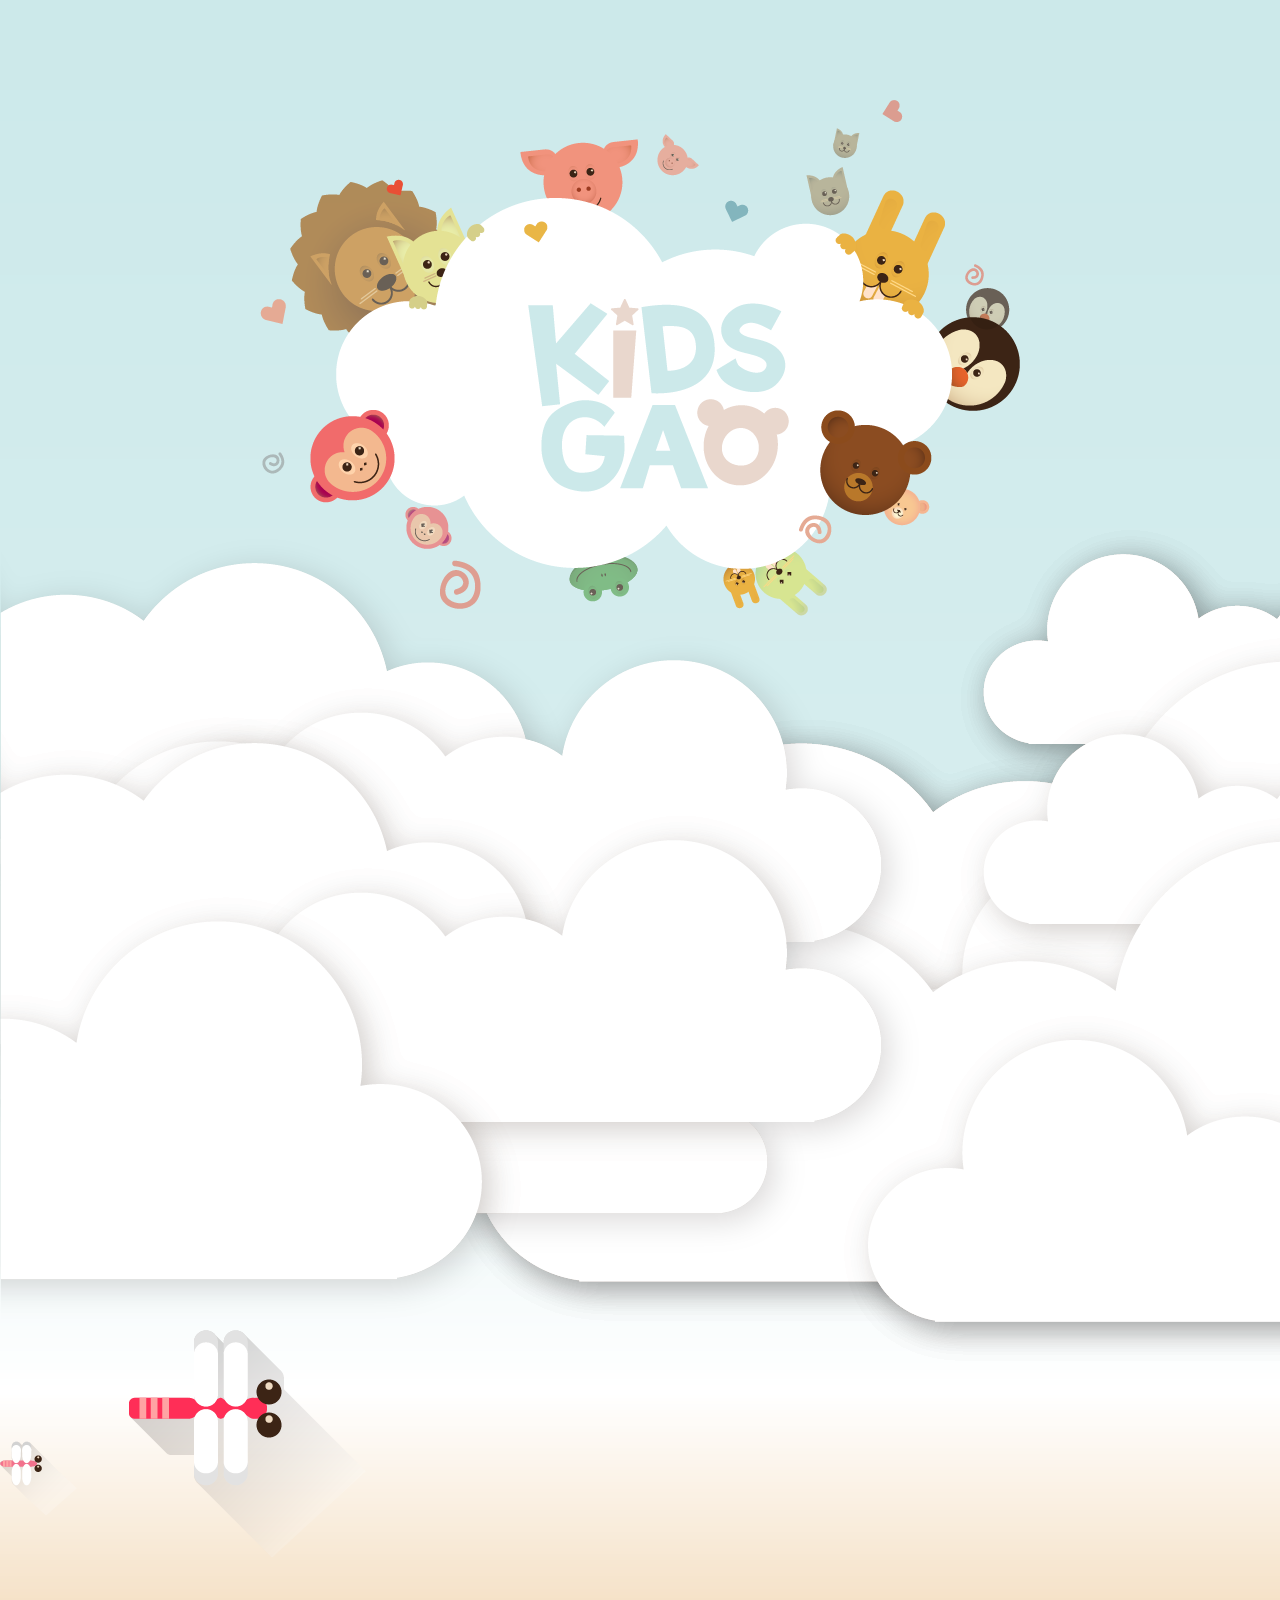
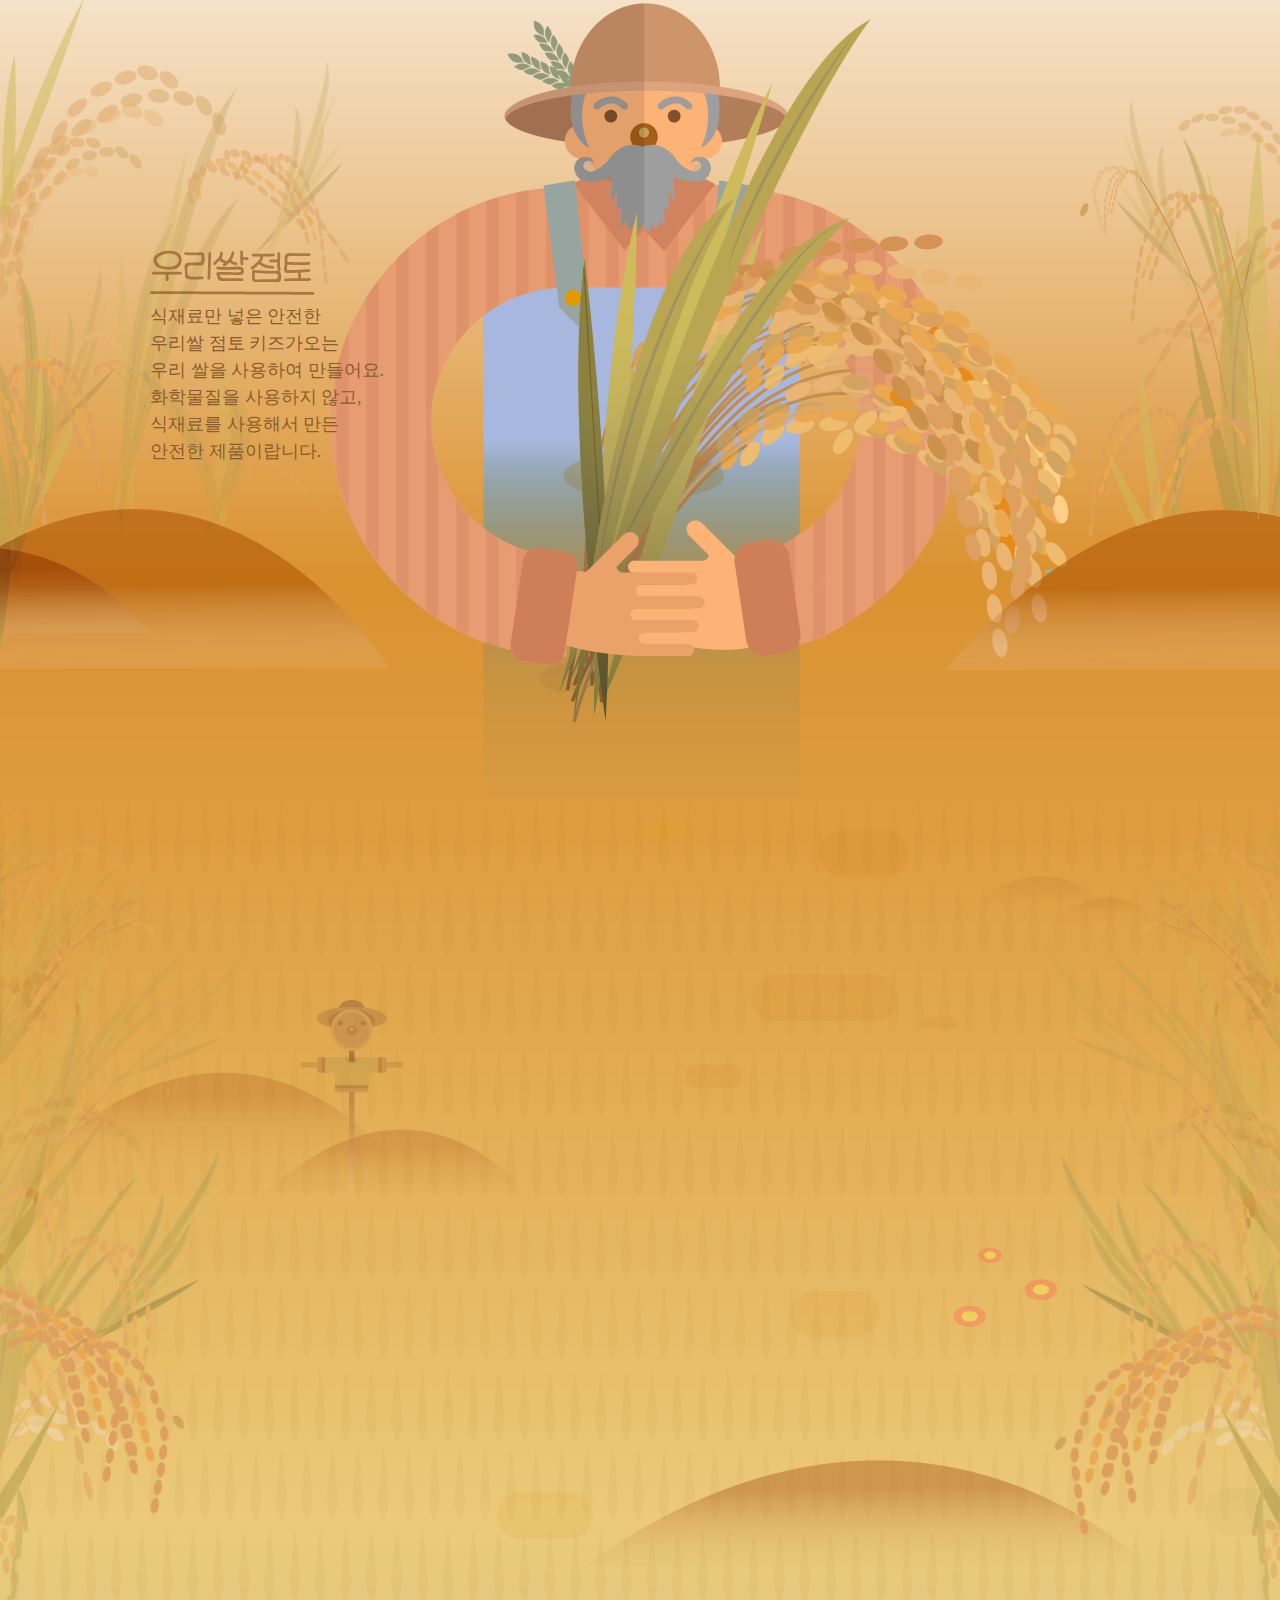
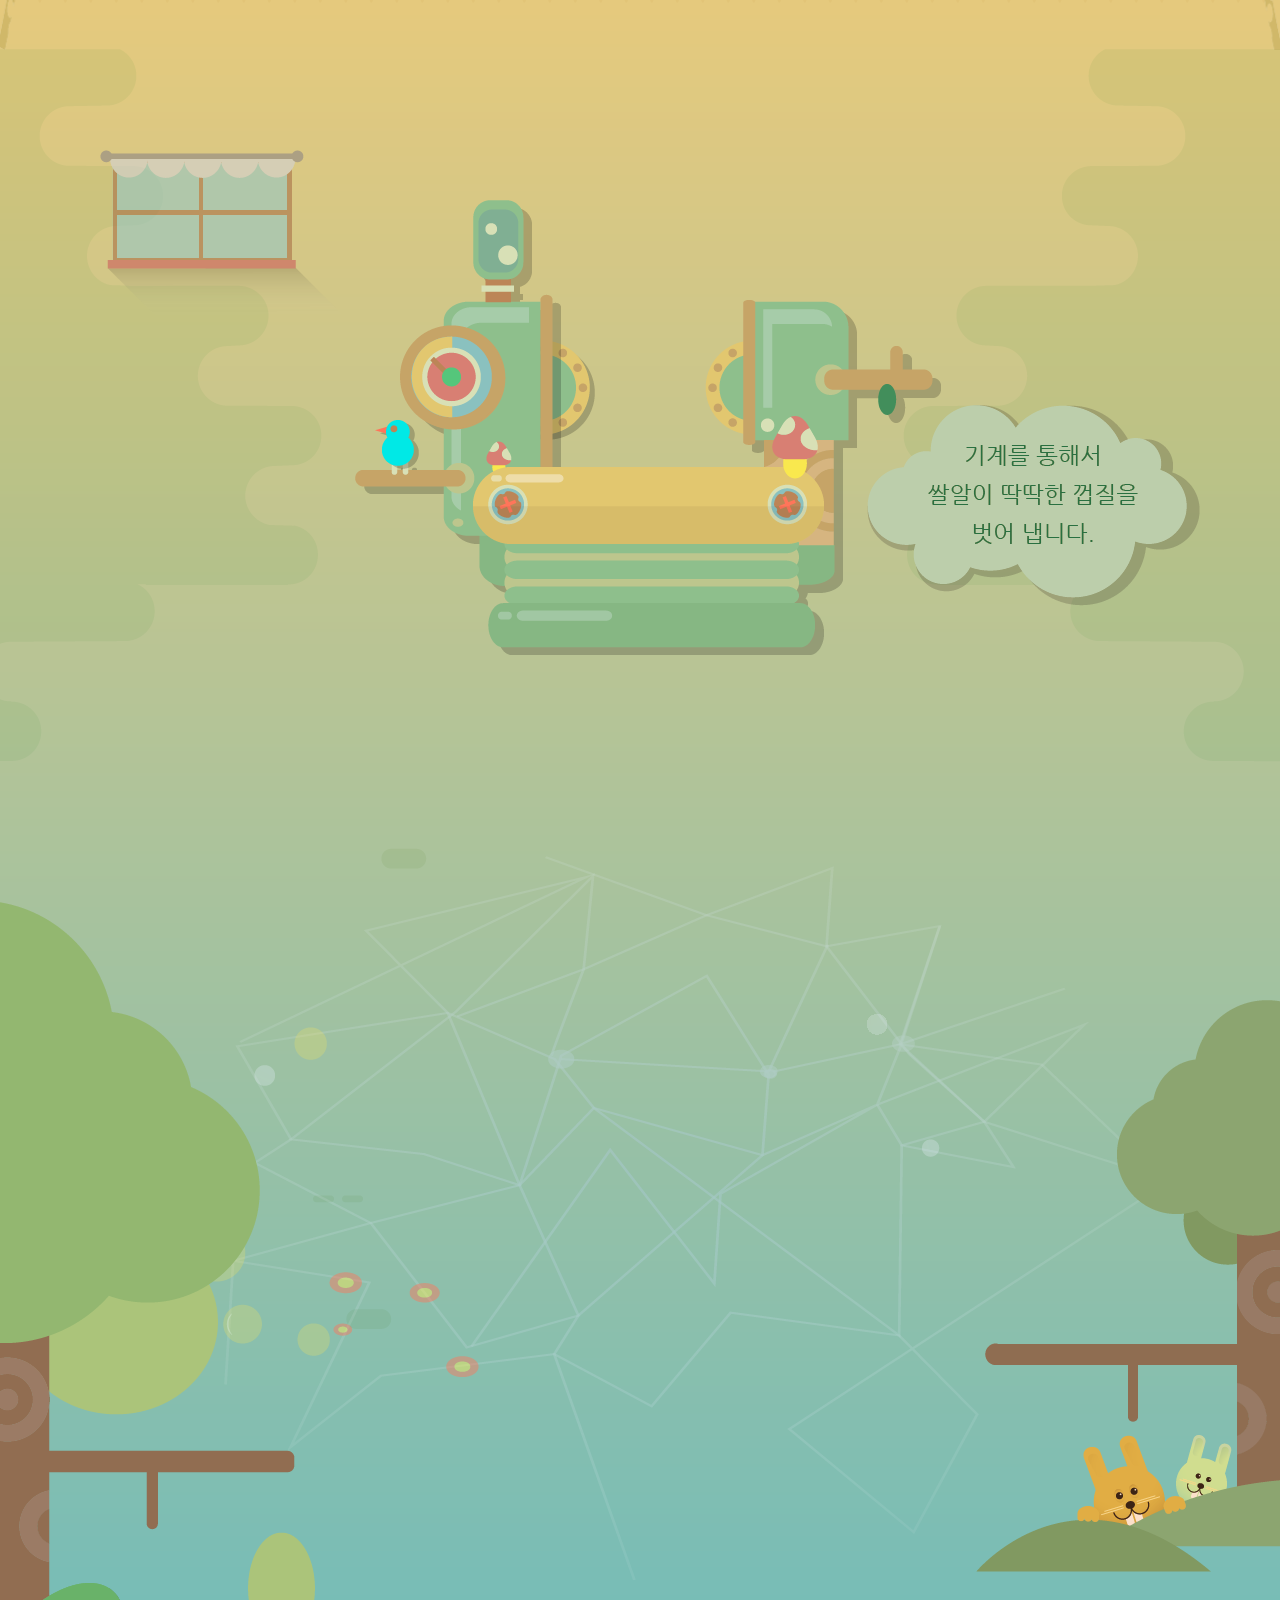
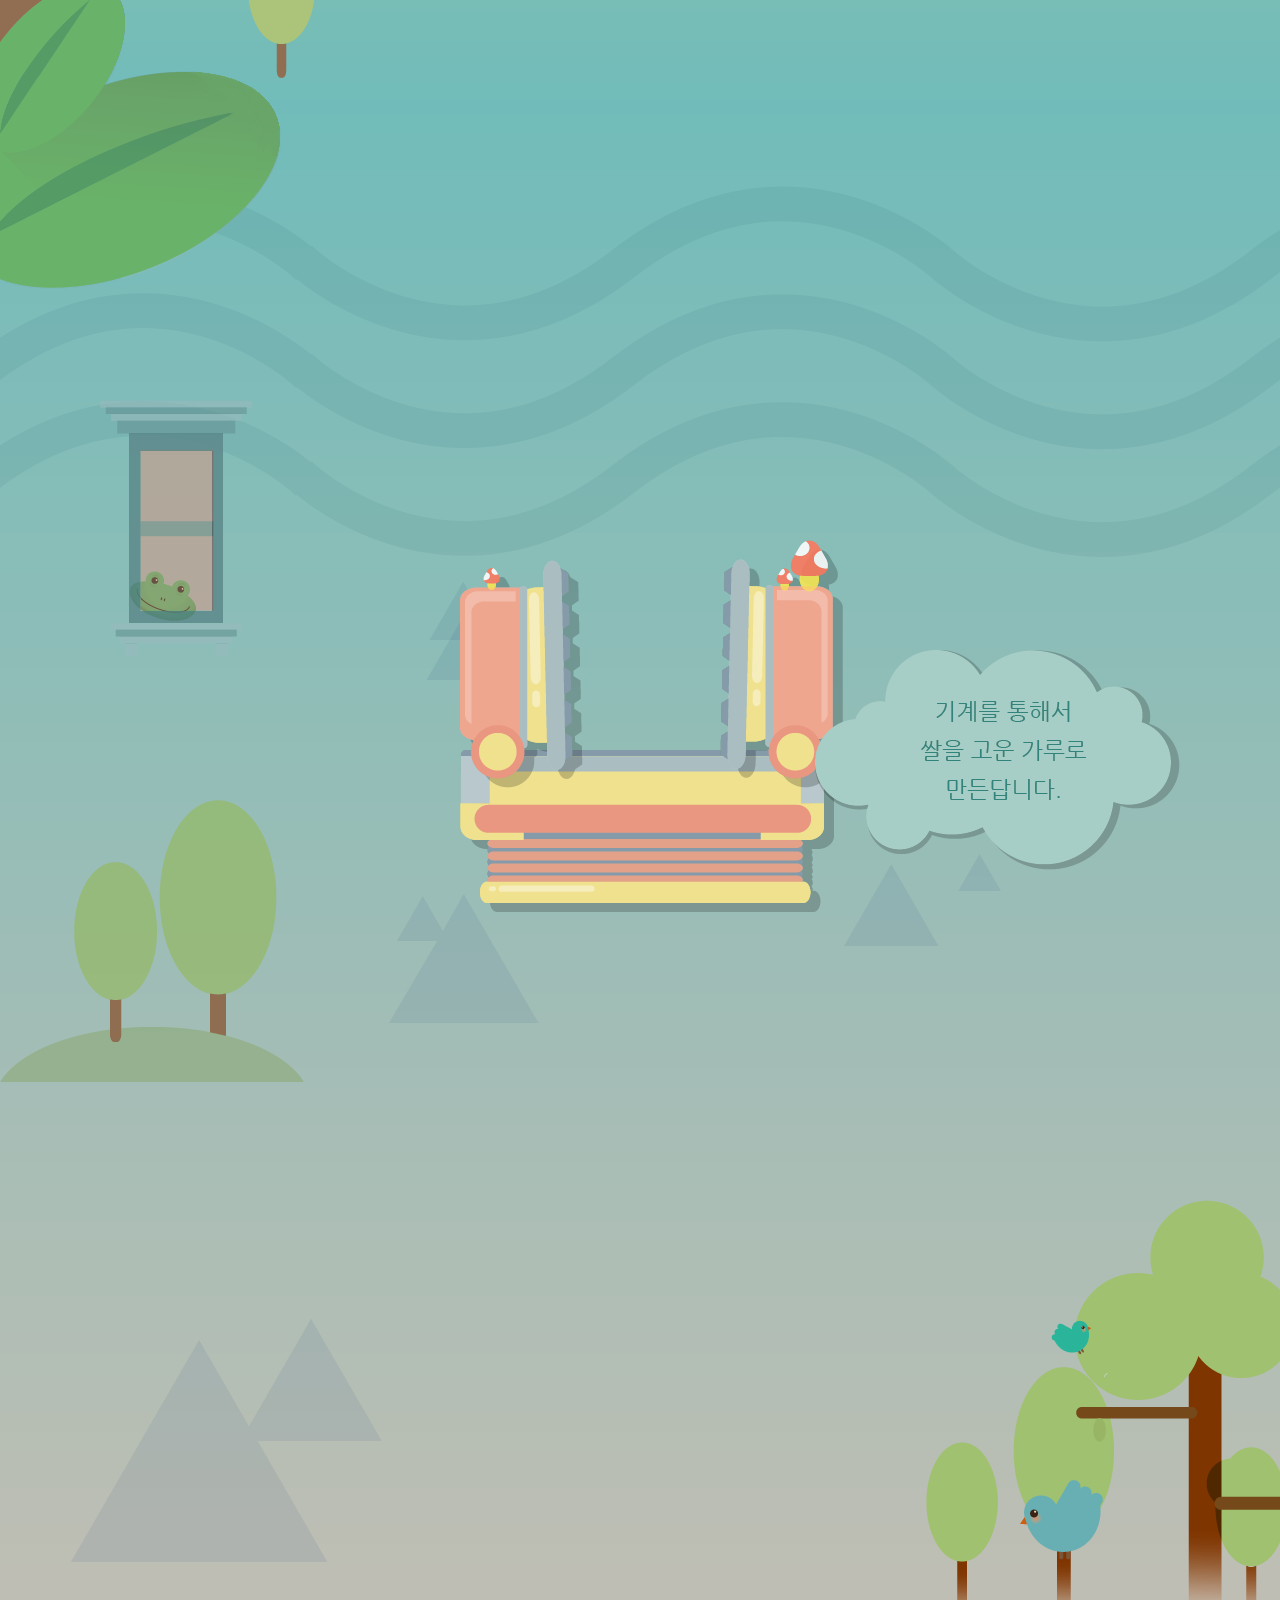
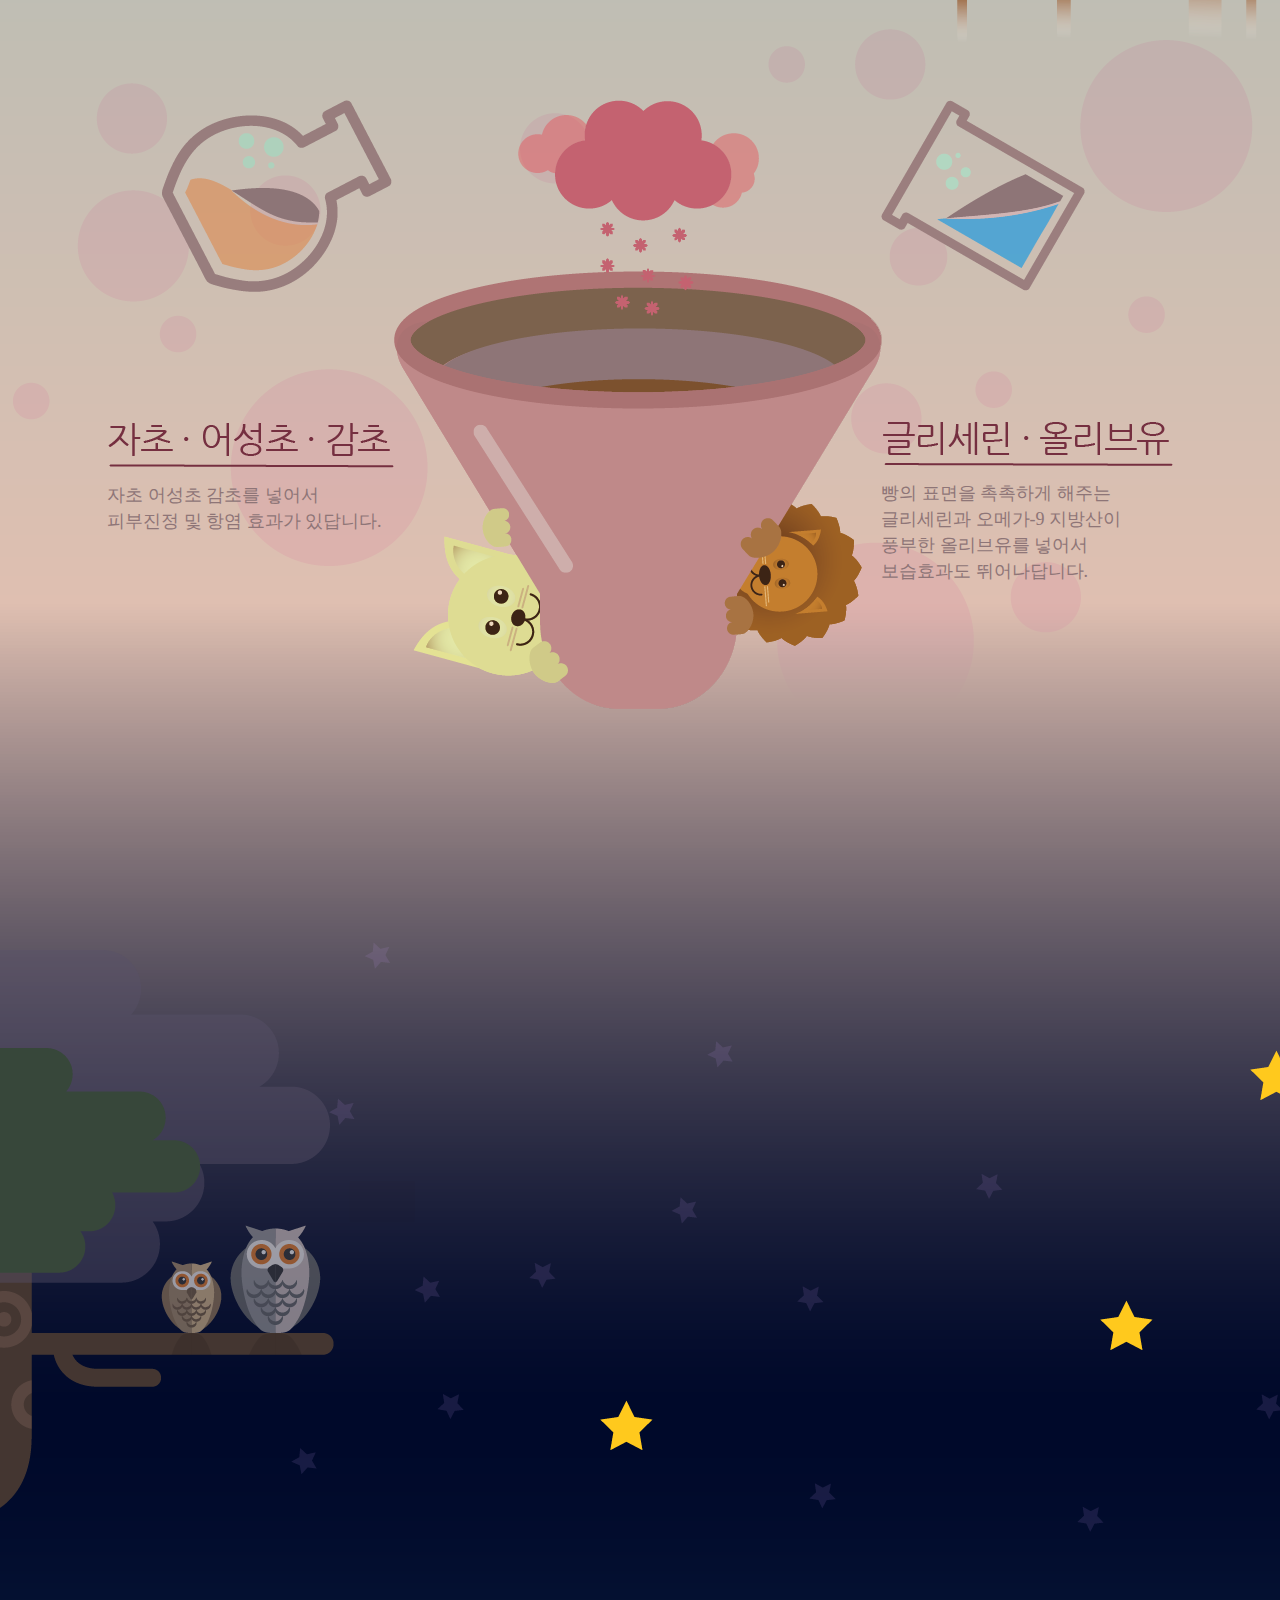
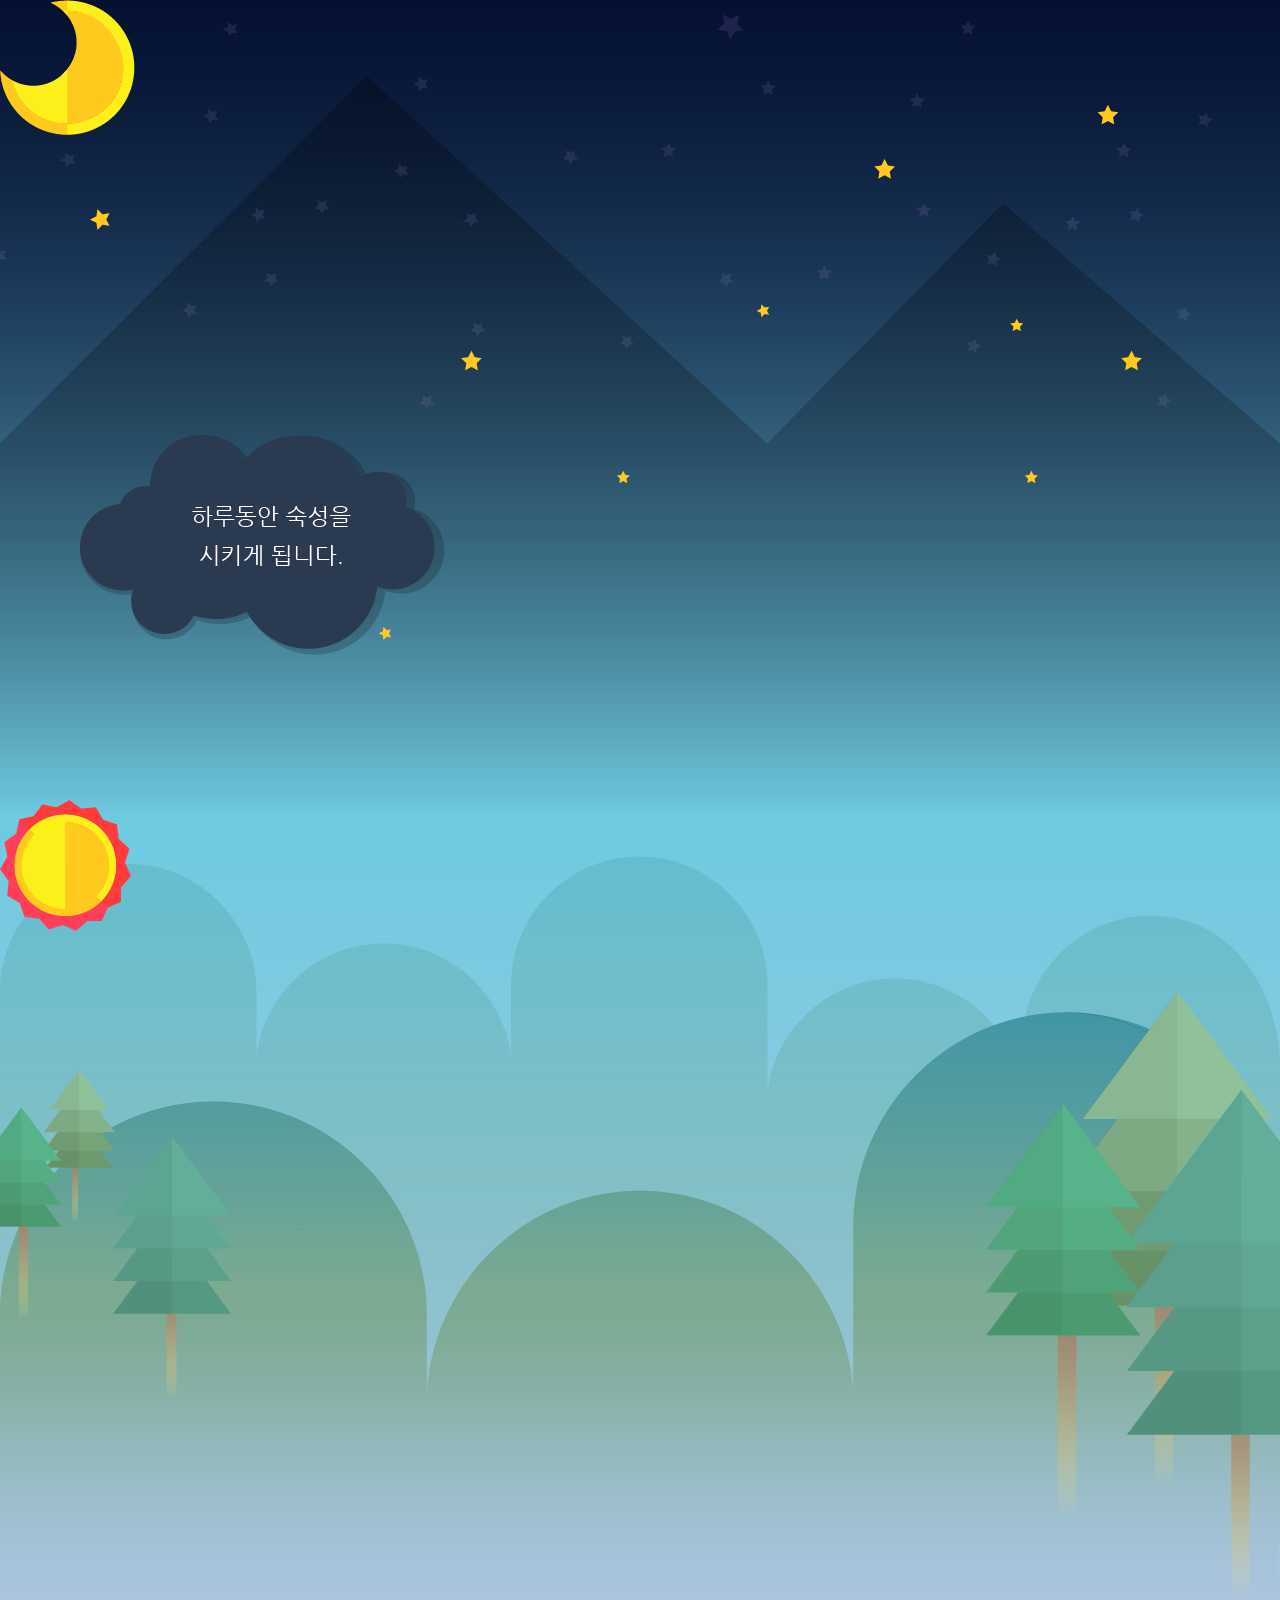
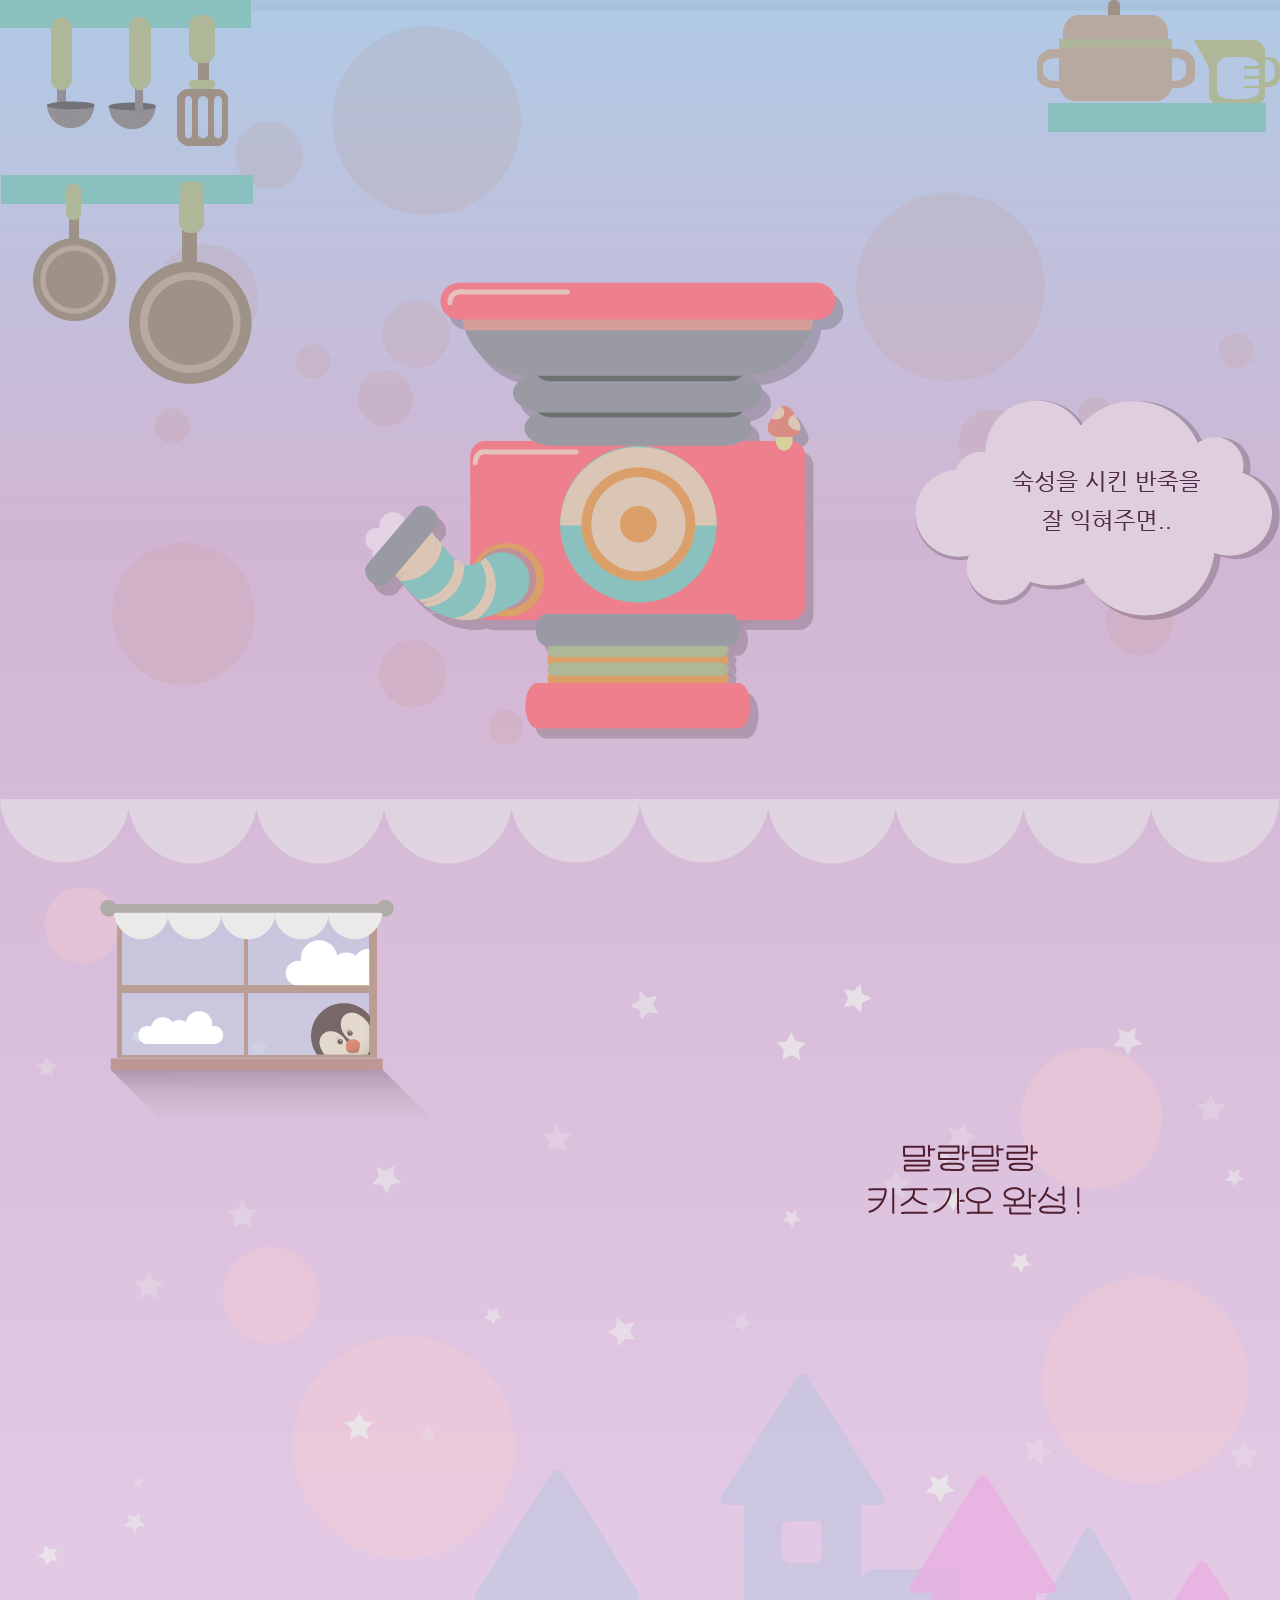
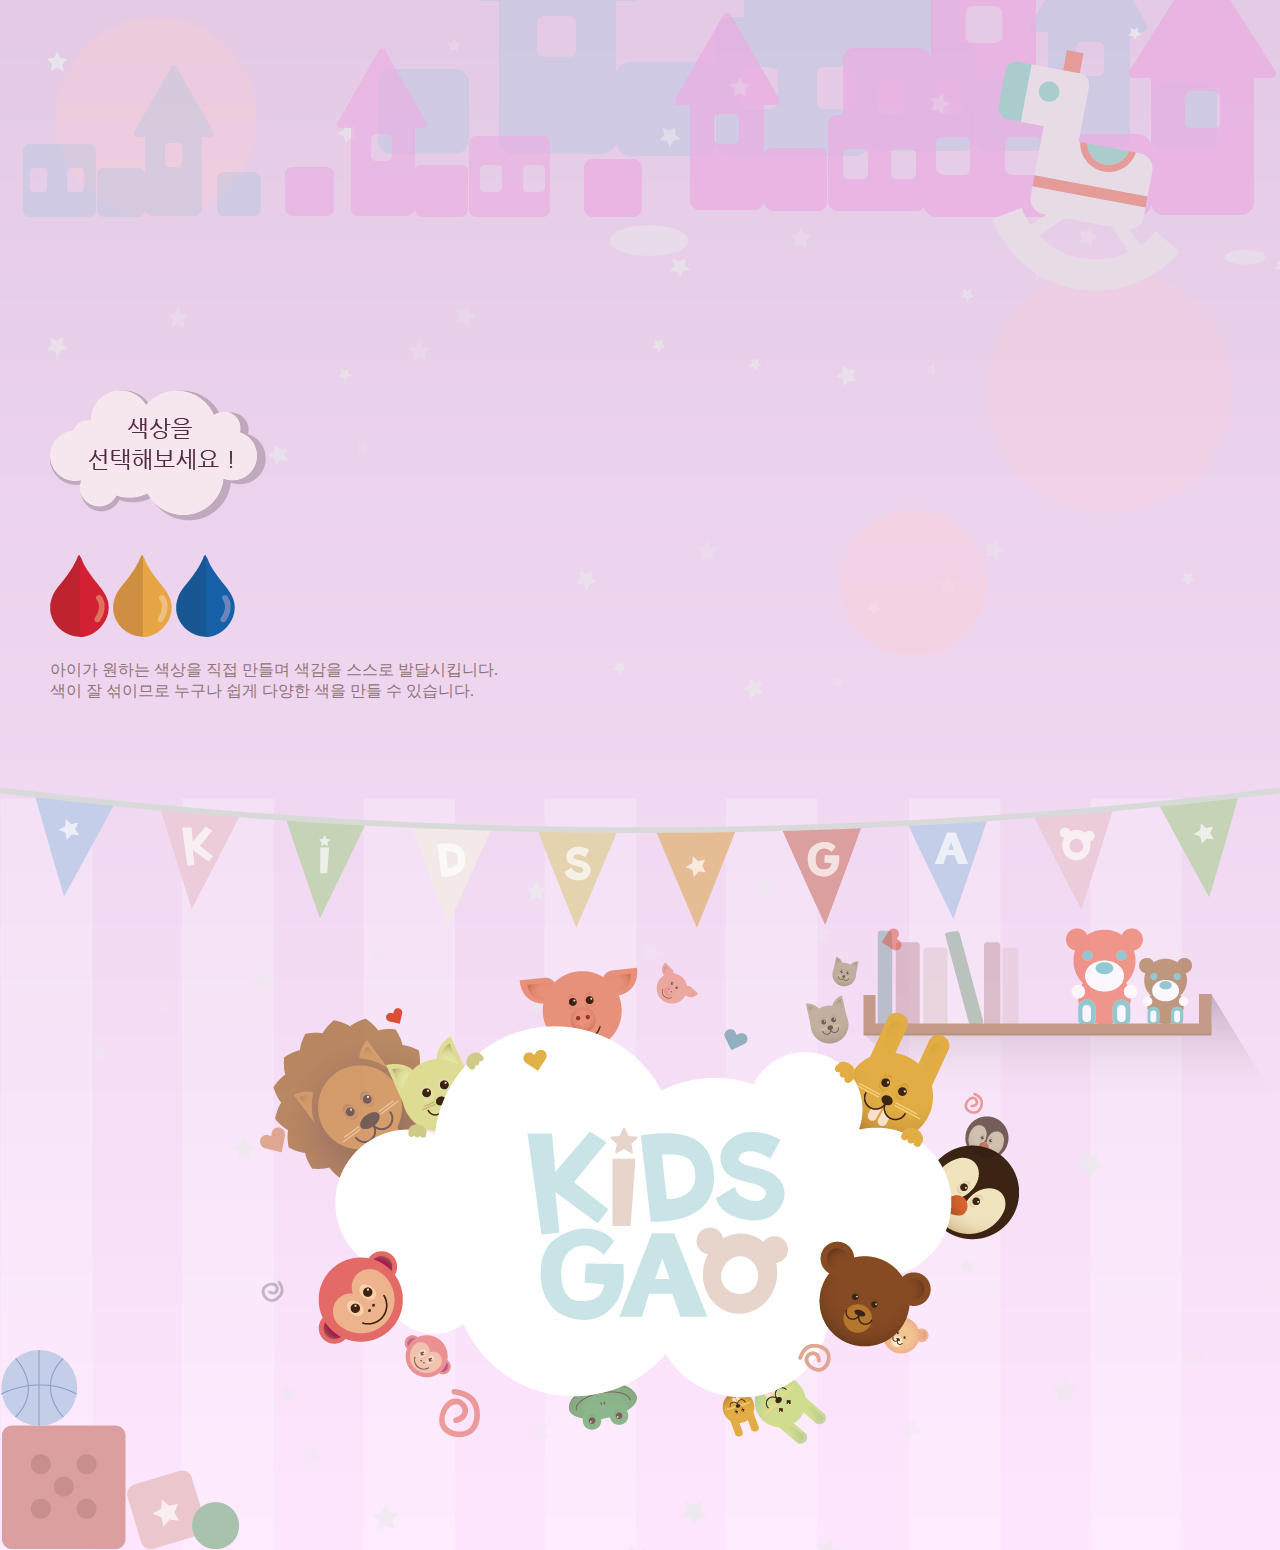
<file: KIDSGAO/index.html>
<!DOCTYPE html>
<html lang="en">
<head>
    <meta charset="UTF-8">
    <meta http-equiv="X-UA-Compatible" content="IE=edge">
    <meta name="viewport" content="width=device-width, initial-scale=1.0">
    <meta name="description" content="우리쌀 점토로 만든 키즈가오 웹 사이트 소개">
    <meta name="keywords" content="키즈가오, 점토, 장난감">
    <meta name="author" content="권예진">
    <title>키즈가오</title>
    <link rel="stylesheet" href="style.css">
    <link rel="stylesheet" href="animation.css">
</head>
<body>
    <header id="intro">
        <div id="introWrap">    <!--로고와 동물 이미지를 introWrap 서랍으로 묶지 않으면, 로고를 아래로 내려달라는 등의 수정 사항을 할 때 요소들의 위치를 하나하나 조정해야 하는 번거러움이 있음-->
            <div id="logo"></div>
            <div id="lion"></div>
            <div id="rabbit"></div>
            <div id="bear"></div>
            <div id="monkey"></div>
        </div>
        <div id="cloudWrap">
            <div id="cloud1"></div>
            <div id="cloud2"></div>
            <div id="dragonfly"></div>
        </div>
    </header>

    <div id="farm">
        <div id="farm1">
            <div id="leftrice1"></div>
            <div id="farmer"></div>
            <div id="rightrice1"></div>
            <div id="farmspeechWrap">
                <!--
                    이미지는 정보성 이미지와 장식용 이미지로 구분됨
                    웹 접근성을 고려하여 정보성 이미지를 시각장애인에게 전달하려면 img 태그를 사용해야 함
                    (장식용 이미지는 보통 웹 사이트를 꾸미기 위해 사용하므로 background-image 속성 사용)
                    '우리쌀 점토' 이미지는 정보성 이미지이므로 img 태그 사용
                -->
                <img src="./img/farm/farm1/farmspeech.png" alt="우리쌀 점토">
                <p>
                    식재료만 넣은 안전한 <br>
                    우리쌀 점토 키즈가오는 <br>
                    우리 쌀을 사용하여 만들어요. <br>
                    화학물질을 사용하지 않고, <br>
                    식재료를 사용해서 만든 <br>
                    안전한 제품이랍니다.
                </p>
            </div>
        </div>
        <div id="farm2">
            <div id="leftrice2"></div>
            <div id="scarecrow"></div>
            <div id="rightrice2"></div>
        </div>
        <div id="farm3">
            <div id="window"></div>
            <div id="machineWrap">
                <div id="machine1"></div>
                <div id="sawshadow"></div>
                <div id="saw1"></div>
                <div id="saw2"></div>
                <div id="machinebird"></div>
                <div id="second"></div>
            </div>
            <img src="./img/farm/farm3/farm3bubble.png" alt="기계를 통해서 쌀알이 딱딱한 껍질을 벗어 냅니다.">
        </div>
    </div>

    <div id="forest">
        <div id="forest1">
            <div id="lefttree"></div>
            <div id="treeWrap">
                <div id="righttree"></div>
                <div id="rabbit1"></div>
                <div id="rabbit2"></div>
            </div>
        </div>
        <div id="forest2">
            <div id="frog"></div>
            <div id="machineWrap2">
                <div id="machinebottom"></div>
                <div id="machineleft"></div>
                <div id="machineright"></div>
            </div>
            <img src="./img/forest/forest2/forestbubble.png" alt="기계를 통해서 쌀을 고운 가루로 만든답니다.">
            <div id="forest2tree"></div>
        </div>
        <div id="forest3">
            <div id="forest3Wrap">
                <div id="forest3tree"></div>
                <div id="smallbird"></div>
                <div id="bigbird"></div>
            </div>
        </div>
    </div>

    <div id="science">
        <div id="scienceWrap">
            <div id="leftWrap">
                <div id="gly"></div>
                <img src="./img/science/leftTitle.png" alt="자초, 어성초, 감초">
                <p>
                    자초 어성초 감초를 넣어서 <br>
                    피부진정 및 항염 효과가 있답니다.
                </p>
            </div>
            <div id="centerWrap">
                <div id="grape"></div>
                <div id="hopperback"></div>
                <div id="hopperfront"></div>
            </div>
            <div id="rightWrap">
                <div id="water"></div>
                <img src="./img/science/rightTitle.png" alt="글리세린, 올리브유">
                <p>
                    빵의 표면을 촉촉하게 해주는 <br>
                    글리세린과 오메가-9 지방산이 <br>
                    풍부한 올리브유를 넣어서 <br>
                    보습효과도 뛰어나답니다.
                </p>
            </div>
        </div>
    </div>

    <div id="oneday">
        <div id="night1">
            <div id="owl"></div>
            <div id="starWrap">
                <div id="star1"></div>
                <div id="star2"></div>
                <div id="star3"></div>
            </div>
        </div>
        <div id="night2">
            <div id="moon"></div>
            <img src="./img/oneday/night2/night2bubble.png" alt="하루동안 숙성을 시키게 됩니다">
            <div id="moontree"></div>
        </div>
        <div id="morning">
            <div id="sun"></div>
            <div id="leftpine"></div>
            <div id="rightpine"></div>
        </div>
    </div>

    <div id="kitchen">
        <div id="pan"></div>
        <div id="pot"></div>
        <div id="steamWrap">
            <div id="steam"></div>
            <div id="bubble"></div>
        </div>
        <img src="./img/kitchen/kitchenbubble.png" alt="숙성을 시킨 반죽을 잘 익혀주면..">
    </div>

    <div id="color">
        <div id="color1">
            <div id="penguin"></div>
            <img src="./img/color/color1/color1bubble.png" alt="말랑말랑 키즈가오 완성!">
        </div>
        <div id="color2">
            <div id="horse"></div>
            <div id="colorWrap">
                <img src="./img/color/color2/color2bubble.png" alt="색상을 선택해보세요!">
                <div id="btnWrap">
                    <button id="red"></button>
                    <button id="yellow"></button>
                    <button id="blue"></button>
                </div>
                <p>
                    아이가 원하는 색상을 직접 만들며 색감을 스스로 발달시킵니다. <br>
                    색이 잘 섞이므로 누구나 쉽게 다양한 색을 만들 수 있습니다.
                </p>
            </div>
        </div>
        <div id="color3">
            <div id="flag"></div>
            <div id="book"></div>
            <div id="backlogo"></div>
            <div id="dice"></div>
        </div>
    </div>
</body>
</html>
</file>
<file: KIDSGAO/style.css>
/********************
*** Default ***
*******************/

/* <html>, <body>, <hn>, <p> 태그는 margin과 padding 속성이 기본값으로 적용된 상태이므로 속성값을 0으로 초기화하는 작업을 해야 함 */
/* <html>, <body>, <hn>, <p> 태그 안에 있는 margin과 padding 속성을 초기화 */
html, body, h1, h2, h3, h4, h5, h6, p {
    margin: 0;
    padding: 0;
}

/* 콘텐츠를 브라우저 창 밖에 배치하면 브라우저에 가로 스크롤이 생기기 때문에,
    브라우저 영역을 벗어난 콘텐츠를 감추고 가로 스크롤도 나타나지 않게 하려면 <body> 태그에 overflow-x: hidden;을 꼭 입력해야 함. */
/* 브라우저 x축을 벗어나는 모든 요소를 감추기 위해 overflow-x: hidden을 적용 */
body {
    overflow-x:hidden; /* 브라우저 창의 너비를 벗어나는 모든 콘텐츠 감춤 */
}

/* <button> 태그의 CSS 기본 속성값은 검은색 테두리와 회색 배경이므로,
     테두리를 제거하는 border: none;과 배경색을 투명하게 하는 background-color: transparent;을 적용 */
/* <button> 태그의 CSS 속성을 초기화 */
button {
    border: none;
    background-color: transparent;
}

/********************
*** Intro ***
*******************/
#intro{
    width:100%;
    height:1600px;  /* intro_bg.png의 높이가 1600px임 */
    background-image:url(./img/intro/intro_bg.png);
}

#intro #introWrap{
    /* 1. x축 중앙 정렬 작업을 할 때 사용되는 left 속성을 사용하기 위해
       2. 로고와 동물 이미지를 안전하게 배치하기 위해 (로고와 동물 이미지에 absolute 속성을 사용하려면 부모에 relative 속성값을 입력하는 것이 좋음)
       position:relative 속성 사용 */
    position:relative;  /*introWrap 서랍장을 2차원과 3차원 특징으로 변경 */

    /* logo.png의 width와 height 사용 */
    width:760px;
    height:516px;

    /* x축 중앙 정렬 */
    left:50%;   /*introWrap 서랍장 왼쪽면이 50% 지점으로 이동 */
    margin-left:-380px; /* introWrap 서랍장의 width:760px의 절반 값인 380px을 음수로 적용 (왼쪽으로 380px 이동) */
    
    /* introWrap 서랍장을 아래로 내림 */
    top:100px;  /* 마진 병합이 일어나지 않도록 하되, 다른 콘텐츠의 위치에도 영향을 끼치지 않으면서, introWrap 서랍장만 아래로 옮길 수 있음 */
                /* top 속성은 3차원 특징을 가진 position의 속성값인 relative, absolute, fixed에서만 사용 가능 */
        /* margin-top 속성을 사용하면 마진 병합 현상이 발생하여, intro의 배경이 아닌, 흰색 배경이 보이게 됨 */
        /* padding-top 속성을 사용하면 introWrap 서랍장이 아래로 내려오긴 하지만, intro 공간의 높이가 1600px + 100px = 1700px로 바뀜 */
}

/* 로고와 동물 이미지는 absolute 속성값을 사용하여 z-index 속성 적용 예정 */
/* absolute 속성을 안전하게 사용하려면 부모에 relative 속성값을 입력하는 것이 좋음 */
#intro #introWrap #logo{
    position:absolute;
    width:760px;
    height:516px;
    background-image:url(./img/intro/logo.png);
    z-index:100;
}
#intro #introWrap #lion{
    position:absolute;
    width:161px;
    height:161px;
    background-image:url(./img/intro/lion.png);
    margin:80px 0px 0px 30px;
}
#intro #introWrap #rabbit{
    position:absolute;
    width:105px;
    height:129px;
    background-image:url(./img/intro/rabbit.png);
    margin:90px 0px 0px 580px;
}
#intro #introWrap #bear{
    position:absolute;
    width:112px;
    height:105px;
    background-image:url(./img/intro/bear.png);
    margin:310px 0px 0px 560px;
    z-index:200;
}
#intro #introWrap #monkey{
    position:absolute;
    width:85px;
    height:93px;
    background-image:url(./img/intro/monkey.png);
    margin:310px 0px 0px 50px;
    z-index:200;
}

#intro #cloudWap{
    position:relative;
    width:100%;
    height:1050px;
}
#intro #cloudWrap #cloud1{  /* 왼쪽 끝 정렬 방법 : absolute, left:0 */
    position:absolute;
    width:934px;
    height:816px;
    background-image:url(./img/intro/cloud1.png);
    left:0;
    z-index:2;
}
#intro #cloudWrap #cloud2{  /* 오른쪽 끝 정렬 방법 : absolute, right:0 */
    position:absolute;
    width:843px;
    height:858px;
    background-image:url(./img/intro/cloud2.png);
    right:0;
    z-index:1;
}
#intro #cloudWrap #dragonfly{
    position:absolute;
    width:366px;
    height:228px;
    background-image:url(./img/intro/dragonfly.png);
    top:1330px;
}

/********************
*** Farm ***
*******************/
#farm #farm1{
    position:relative;
    width:100%;
    height:800px;
    background-image:url(./img/farm/farm1/farm1_bg.png);
}
#farm #farm1 #leftrice1{
    position:absolute;
    width:390px;
    height:670px;
    background-image:url(./img/farm/farm1/leftrice.png);
    left:0;
}
#farm #farm1 #farmer{
    position:absolute;
    width:747px;
    height:1078px;
    background-image:url(./img/farm/farm1/farmer.png);
    left:50%;
    margin-left:-310px;
}
#farm #farm1 #rightrice1{
    position:absolute;
    width:335px;
    height:570px;
    background-image:url(./img/farm/farm1/rightrice.png);
    right:0;
    margin-top:100px;
}
#farm #farm1 #farmspeechWrap{
    position:relative;
    top:250px;
    left:150px;
    color:#895C2F;
    font-size:18px;
    line-height:27px;
}

#farm #farm2{
    position:relative;
    width:100%;
    height:850px;
    background-image:url(./img/farm/farm2/farm2_bg.png);
}
#farm #farm2 #leftrice2{
    position:absolute;
    width:250px;
    height:850px;
    background-image:url(./img/farm/farm2/leftrice2.png);
    left:0;
}
#farm #farm2 #scarecrow{
    position:absolute;
    width:103px;
    height:206px;
    background-image:url(./img/farm/farm2/scarecrow.png);
    margin:200px 0px 0px 300px;
}
#farm #farm2 #rightrice2{
    position:absolute;
    width:236px;
    height:850px;
    background-image:url(./img/farm/farm2/rightrice2.png);
    right:0px;
}

#farm #farm3{
    position:relative;
    width:100%;
    height:850px;
    background-image:url(./img/farm/farm3/farm3_bg.png);
}
#farm #farm3 #window{
    position:absolute;
    width:247px;
    height:169px;
    background-image:url(./img/farm/farm3/window.png);
    margin:100px 0px 0px 100px;
}
#farm #farm3 #machineWrap{
    position:relative;
    width:600px;
    height:455px;
    top:150px;
    left:50%;
    margin-left:-285px;
}
#farm #farm3 #machineWrap #machine1{
    position:absolute;
    width:586px;
    height:455px;
    background-image:url(./img/farm/farm3/machine1.png);
    z-index:900;
}
#farm #farm3 #machineWrap #sawshadow{
    position:absolute;
    width:95px;
    height:95px;
    background-image:url(./img/farm/farm3/sawshadow.png);
    margin:145px 0px 0px 145px;
}
#farm #farm3 #machineWrap #saw1, #saw2{
    position:absolute;
    width:95px;
    height:95px;
    background-image:url(./img/farm/farm3/saw.png);
}
#farm #farm3 #machineWrap #saw1{
    margin:140px 0px 0px 140px;
}
#farm #farm3 #machineWrap #saw2{
    margin:140px 0px 0px 350px;
}
#farm #farm3 #machineWrap #second{
    position:absolute;
    width:103px;
    height:104px;
    background-image:url(./img/farm/farm3/second.png);
    margin:125px 0px 0px 45px;
    z-index:999;
}
#farm #farm3 #machineWrap #machinebird{
    position:absolute;
    width:44px;
    height:49px;
    background-image:url(./img/farm/farm3/machinebird.png);
    margin:220px 0px 0px 20px;
    z-index:999;
}
#farm #farm3 img{
    position:relative;
    float:right;
    top:-100px;
    margin-right:80px;
    z-index:1000;
}

/********************
*** Forest ***
*******************/
#forest #forest1{
    position:relative;
    width:100%;
    height:1050px;
    background-image:url(./img/forest/forest1/forest1_bg.png);
}
#forest #forest1 #lefttree{
    position:absolute;
    width:332px;
    height:990px;
    background-image:url(./img/forest/forest1/lefttree.png);
    left:0;
}
#forest #forest1 #treeWrap{
    position:relative;
    width:304px;
    height:572px;
    top:100px;
    float:right;
}
#forest #forest1 #treeWrap #righttree{
    position:absolute;
    width:304px;
    height:572px;
    background-image:url(./img/forest/forest1/righttree.png);
    z-index:100;
}
#forest #forest1 #treeWrap #rabbit1{
    position:absolute;
    width:82px;
    height:103px;
    background-image:url(./img/forest/forest1/rabbit1.png);
    margin:435px 0px 0px 107px;
    z-index:50;
}
#forest #forest1 #treeWrap #rabbit2{
    position:absolute;
    width:56px;
    height:75px;
    background-image:url(./img/forest/forest1/rabbit2.png);
    margin:435px 0px 0px 200px;
    z-index:25;
}

#forest #forest2{
    position:relative;
    width:100%;
    height:750px;
    background-image:url(./img/forest/forest2/forest2_bg.png);
}
#forest #forest2 #frog{
    position:absolute;
    width:153px;
    height:257px;
    background-image:url(./img/forest/forest2/frog.png);
    margin:50px 0px 0px 100px;
}
#forest #forest2 #machineWrap2{
    position:relative;
    width:400px;
    height:400px;
    top:180px;
    left:50%;
    margin-left:-180px;
}
#forest #forest2 #machineWrap2 #machinebottom{
    position:absolute;
    width:374px;
    height:162px;
    background-image:url(./img/forest/forest2/machinebottom.png);
    margin-top:220px;
    z-index:200;
}
#forest #forest2 #machineWrap2 #machineleft{
    position:absolute;
    width:123px;
    height:228px;
    background-image:url(./img/forest/forest2/machineleft.png);
    margin-top:30px;
    z-index:300;
}
#forest #forest2 #machineWrap2 #machineright{
    position:absolute;
    width:123px;
    height:248px;
    background-image:url(./img/forest/forest2/machineright.png);
    margin:10px 0px 0px 260px;
    z-index:300;
}
#forest #forest2 img{
    position:relative;
    top:-100px;
    float:right;
    margin-right:100px;
    z-index:1000;
}
#forest #forest2 #forest2tree{
    position:relative;
    width:304px;
    height:282px;
    background-image:url(./img/forest/forest2/forest2tree.png);
    top:50px;
    float:left;
}

#forest #forest3{
    position:relative;
    width:100%;
    height:600px;
    background-image:url(./img/forest/forest3/forest3_bg.png);
}
#forest #forest3 #forest3Wrap{
    position:relative;
    width:354px;
    height:471px;
    top:100px;
    float:right;
}
#forest #forest3 #forest3Wrap #forest3tree{
    position:absolute;
    width:354px;
    height:471px;
    background-image:url(./img/forest/forest3/forest3tree.png);
}
#forest #forest3 #forest3Wrap #smallbird{
    position:absolute;
    width:40px;
    height:35px;
    background-image:url(./img/forest/forest3/bird_sm.png);
    margin:120px 0px 0px 125px;
}
#forest #forest3 #forest3Wrap #bigbird{
    position:absolute;
    width:83px;
    height:80px;
    background-image:url(./img/forest/forest3/bird_big.png);
    margin:280px 0px 0px 94px;
}

/********************
*** Science ***
*******************/
#science{
    position:relative;
    width:100%;
    height:800px;
    background-image:url(./img/science/science_bg.png);
}
#science #scienceWrap{
    position:relative;
    width:1066px;
    height:611px;
    left:50%;
    margin-left:-533px;
}

#science #scienceWrap #leftWrap{
    float:left;
}
#science #scienceWrap #leftWrap #gly{
    width:230px;
    height:192px;
    background-image:url(./img/science/gly.png);
    margin:0px 0px 130px 55px;
}
#science #scienceWrap #leftWrap p{
    color:#8E7577;
    font-size:18px;
    line-height:26px;
    padding-top:10px;
}

#science #scienceWrap #centerWrap{
    float:left; /* 중앙 서랍장을 왼쪽 서랍장 옆에 배치 */
}
#science #scienceWrap #centerWrap #grape{
    position:relative;
    width:241px;
    height:216px;
    background-image:url(./img/science/grape.png);
    left:50%;
    margin-left:-120px;
    z-index:100;
}
#science #scienceWrap #centerWrap #hopperback{
    position:absolute;  /* hopperback 영역이 hopperfront 영역 뒤에 배치되도록 hopperback 영역은 absolute, hopperfront 영역은 relative 속성값 적용 */
    width:488px;
    height:438px;
    background-image:url(./img/science/hopperback.png);
    margin-top:-45px;
}
#science #scienceWrap #centerWrap #hopperfront{
    position:relative;
    width:485px;
    height:390px;
    background-image:url(./img/science/hopperfront.png);
    margin-top:5px;
    margin-left:2px;
}

#science #scienceWrap #rightWrap{
    float:right;
}
#science #scienceWrap #rightWrap #water{
    width:204px;
    height:191px;
    background-image:url(./img/science/water.png);
    margin-bottom:130px;
}
#science #scienceWrap #rightWrap p{
    color:#8E7577;
    font-size:18px;
    line-height:26px;
    padding-top:10px;
}

/********************
*** Oneday ***
*******************/
#oneday #night1{
    position:relative;
    width:100%;
    height:700px;
    background-image:url(./img/oneday/night1/night1_bg.png);
}
#oneday #night1 #owl{
    position:absolute;
    width:334px;
    height:571px;
    background-image:url(./img/oneday/night1/owl.png);
    margin-top:50px;
}
#oneday #night1 #starWrap{
    position:relative;
    width:750px;
    height:400px;
    top:150px;
    margin-left:600px;
}
#oneday #night1 #starWrap #star1, #star2, #star3{
    position:absolute;
    width:53px;
    height:50px;
    background-image:url(./img/oneday/night1/star1.png);
}
#oneday #night1 #starWrap #star1{
    margin-top:350px;
}
#oneday #night1 #starWrap #star2{
    margin-left:650px;
}
#oneday #night1 #starWrap #star3{
    margin:250px 0px 0px 500px;
}

#oneday #night2{
    position:relative;
    width:100%;
    height:800px;
    background-image:url(./img/oneday/night2/night2_bg.png);
}
#oneday #night2 #moon{
    width:135px;
    height:135px;
    background-image:url(./img/oneday/night2/moon.png);
}
#oneday #night2 img{
    position:absolute;
    margin:300px 0px 0px 80px;
}
#oneday #night #moontree{
    position:absolute;
    width:243px;
    height:588px;
    background-image:url(./img/oneday/night2/moontree.png);
    right:0;
    bottom:0;
}

#oneday #morning{
    position:relative;
    width:100%;
    height:800px;
    background-image:url(./img/oneday/morning/morning_bg.png);
}
#oneday #morning #sun{
    width:131px;
    height:131px;
    background-image:url(./img/oneday/morning/sun.png);
}
/* 
    float 속성은 부모의 높이에 영향을 주지 않으며, 부모 자식 간의 마진 병합 현상도 일어나지 않음

    float 속성을 적용한 영역이 고정값(px)을 가지고 있다면 가변값(%)을 가진 부모 요소 안에서는 사용하면 안됨
        - 브라우저 창의 너비를 좁히면 레이아웃이 틀어짐
    -> 부모 요소의 너비가 가변값(%)을 가지고 float 속성을 적용한 자식 요소가 고정값(px)을 갖는다면 브라우저 창의 너비를 줄였을 때 레이아웃이 틀어지는 문제 발생
    -> 해결방법 : 부모ㅗ 요소가 고정값을 갖고 있거나 자식 요소가 가변값을 갖고 있으면 됨
*/
#oneday #morning #leftpine{
    position:absolute;
    width:231px;
    height:329px;
    background-image:url(./img/oneday/morning/leftpine.png);
    top:270px;
}
#oneday #morning #rightpine{
    position:absolute;
    width:294px;
    height:609px;
    background-image:url(./img/oneday/morning/rightpine.png);
    right:0;
    bottom:0;
}

/********************
*** Kitchen ***
*******************/
#kitchen{
    position:relative;
    width:100%;
    height:800px;
    background-image:url(./img/kitchen/kitchen_bg.png);
}
#kitchen #pan{
    position:absolute;
    width:253px;
    height:384px;
    background-image:url(./img/kitchen/pan.png);
    left:0;
}
#kitchen #pot{
    position:absolute;
    width:243px;
    height:132px;
    background-image:url(./img/kitchen/pot.png);
    right:0;
}

#kitchen #steamWrap{
    position:relative;
    width:483px;
    height:457px;
    left:50%;
    margin-left:-275px;
    top:282px;
}
#kitchen #steamWrap #steam{
    position:absolute;
    width:479px;
    height:457px;
    background-image:url(./img/kitchen/steam.png);
    z-index:100;
}
#kitchen #steamWrap #bubble{
    position:absolute;
    width:55px;
    height:56px;
    background-image:url(./img/kitchen/bubble.png);
    margin-top:230px;
    z-index:50;
}
#kitchen img{
    position:absolute;
    right:0;
    top:400px;  /* kitchen 공간을 기준으로 상단에서 400px 떨어짐
                    margin-top 속성을 사용할 경우, img가 만들어지는 최초 위치를 기준으로 좌표가 설정되므로 의도한 위치보다 아래에 위치함 */
    z-index:1000;
}

/********************
*** Color ***
*******************/
#color #color1{
    width:100%;
    height:750px;
    background-image:url(./img/color/color1/color1_bg.png);
}
#color #color1 #penguin{
    position:relative;
    width:356px;
    height:244px;
    background-image:url(./img/color/color1/penguin.png);
    top:100px;
    left:100px;
}
#color #color1 img{
    position:relative;
    float:right;
    margin:100px 200px 0px 0px;
}

#color #color2{
    position:relative;
    width:100%;
    height:800px;
    background-image:url(./img/color/color2/color2_bg.png);
}
#color #color2 #horse{
    position:absolute;
    width:188px;
    height:241px;
    background-image:url(./img/color/color2/horse.png);
    right:0;
    margin:100px 100px 0px 0px;
}
#color #color2 #colorWrap{
    position:absolute;
    width:500px;
    top:440px;
    margin-left:50px;
}
#color #color2 #colorWrap img{
    margin-bottom:30px;
}
#color #color2 #colorWrap #btnWrap{
    margin-bottom:20px;
}
/* button 태그는 display 속성의 기본값으로 inline-block 속성값을 가지고 있으므로 기본으로 x축으로 정렬됨 */
#color #color2 #colorWrap #btnWrap #red{
    width:59px;
    height:82px;
    background-image:url(./img/color/color2/btn/btn_red.png);
}
#color #color2 #colorWrap #btnWrap #yellow{
    width:59px;
    height:82px;
    background-image:url(./img/color/color2/btn/btn_yellow.png);
}
#color #color2 #colorWrap #btnWrap #blue{
    width:59px;
    height:82px;
    background-image:url(./img/color/color2/btn/btn_blue.png);
}
#color #color2 #colorWrap p{
    color:#8E7577;
}

#color #color3{
    position:relative;
    width:100%;
    height:800px;
    background-image:url(./img/color/color3/color3_bg.png);
}
#color #color3 #flag{
    position:relative;
    width:1774px;
    height:178px;
    background-image:url(./img/color/color3/flag.png);
    left:50%;
    margin-left:-887px;
}
#color #color3 #book{
    position:relative;
    width:417px;
    height:178px;
    background-image:url(./img/color/color3/book.png);
    float:right;
}
#color #color3 #backlogo{
    position:relative;
    width:759px;
    height:516px;
    background-image:url(./img/color/color3/backlogo.png);
    left:50%;
    margin-left:-380px;
}
#color #color3 #dice{
    position:absolute;
    width:239px;
    height:200px;
    background-image:url(./img/color/color3/dice.png);
    left:0;
    bottom:0;
}
</file>
<file: KIDSGAO/animation.css>
#intro #introWrap #lion{
    animation-name:spinLion;
    animation-duration:1500ms;
    animation-timing-function:linear;
    animation-iteration-count:infinite;
    animation-direction:alternate;
}
@keyframes spinLion{
    from{transform:rotate(-10deg);}
    to{transform:rotate(10deg);}
}

#intro #introWrap #rabbit{
    animation-name:spinRabbit;
    animation-duration:1000ms;
    animation-timing-function:linear;
    animation-iteration-count:infinite;
    animation-direction:alternate;
}
@keyframes spinRabbit{
    from{transform:rotate(0deg);}
    to{transform:rotate(5deg);}
}

#intro #introWrap #bear{
    animation-name:spinBear;
    animation-duration:1000ms;
    animation-timing-function:linear;
    animation-iteration-count:infinite;
    animation-direction:alternate;
}
@keyframes spinBear{
    from{transform:rotate(10deg);}
    to{transform:rotate(-10deg);}
}

#intro #introWrap #monkey{
    animation-name:spinMonkey;
    animation-duration:800ms;
    animation-timing-function:linear;
    animation-iteration-count:infinite;
    animation-direction:alternate;
}
@keyframes spinMonkey{
    from{transform:rotate(20deg);}
    to{transform:rotate(50deg);}
}

#intro #cloudWrap #dragonfly{
    animation-name:flyDragonfly;
    animation-duration:7s;
    animation-timing-function:linear;
    animation-iteration-count:infinite;
    animation-direction:normal;
}
@keyframes flyDragonfly{
    from{left:-366px;}  /* 잠자리를 왼쪽 화면 밖으로 이동시킴 (366px는 잠자리 너비) */
    to{left:110%;}      /* 잠자리를 오른쪽 화면 밖으로 사라지게 함 (브라우저 창 너비는 모니터 크기에 따라 다르므로 가변값(%) 사용 */
}

#farm #farm3 #machineWrap #saw1{
    animation-name:rotateLeftSaw;
    animation-duration:10000ms;
    animation-timing-function:linear;
    animation-iteration-count:infinite;
}
@keyframes rotateLeftSaw{
    from{transform:rotate(0deg);}
    to{transform:rotate(360deg);}
}

#farm #farm3 #machineWrap #saw2{
    animation-name:rotateRightSaw;
    animation-duration:10000ms;
    animation-timing-function:linear;
    animation-iteration-count:infinite;
}
@keyframes rotateRightSaw{
    from{transform:rotate(0deg);}
    to{transform:rotate(360deg);}
}

#farm #farm3 #machineWrap #second{
    animation-name:rotateSecond;
    animation-duration:10000ms;
    animation-timing-function:linear;
    animation-iteration-count:infinite;
}
@keyframes rotateSecond{
    from{transform:rotate(0deg);}
    to{transform:rotate(360deg);}
}

#forest #forest1 #treeWrap #rabbit1{
    animation:spinRabbit1 1000ms linear infinite alternate;
}
@keyframes spinRabbit1{
    from{transform:rotate(0deg);}
    to{transform:rotate(10deg);}
}

#forest #forest1 #treeWrap #rabbit2{
    animation:spinRabbit2 1000ms linear infinite alternate;
}
@keyframes spinRabbit2{
    from{transform:rotate(10deg);}
    to{transform:rotate(0deg);}
}

#forest #forest2 #machineWrap2 #machineleft{
    animation:moveLeft 1s linear infinite alternate;
}
@keyframes moveLeft{
    from{left:30px;}
    to{left:0;}
}

#forest #forest2 #machineWrap2 #machineright{
    animation:moveRight 1s linear infinite alternate;
}
@keyframes moveRight{
    from{left:-30px;}
    to{left:0;}
}

#forest #forest3 #forest3Wrap #smallbird{
    animation:spinSmallbird 1000ms linear infinite alternate;
}
@keyframes spinSmallbird{
    from{transform:rotate(0deg);}
    to{transform:rotate(10deg);}
}

#forest #forest3 #forest3Wrap #bigbird{
    animation:spinBigbird 1000ms linear infinite alternate;
}
@keyframes spinBigbird{
    from{transform:rotate(-10deg);}
    to{transform:rotate(10deg);}
}

#science #scienceWrap #leftWrap #gly{
    animation:spinGly 1500ms linear infinite alternate;
}
@keyframes spinGly{
    from{transform:rotate(0deg);}
    to{transform:rotate(50deg);}
}

#science #scienceWrap #rightWrap #water{
    animation:spinWater 1500ms linear infinite alternate;
}
@keyframes spinWater{
    from{transform:rotate(0deg);}
    to{transform:rotate(-50deg);}
}

#oneday #night1 #starWrap #star1, #star2, #star3{
    animation:sizeStar 1s linear infinite alternate;
}
@keyframes sizeStar{
    from{transform:scale(1);}   /* 원본 크기에서 시작됨 */
    to{transform:scale(0.8);}
}

#oneday #night2 #moon{
    animation:moveMoon 10s linear infinite;
}
@keyframes moveMoon{    /* position 속성값을 입력하지 않았으므로 (position:static) left 속성 사용 불가 */
    from{margin-left:-135px;}
    to{margin-left:110%;}
}

#oneday #morning #sun{
    animation:moveSun 10s linear 1.5s infinite;
}
@keyframes moveSun{    /* position 속성값을 입력하지 않았으므로 (position:static) left 속성 사용 불가 */
    from{margin-left:-131px;}
    to{margin-left:110%}
}

#kitchen #steamWrap #bubble{
    animation:moveBubble 2000ms linear infinite;
}
@keyframes moveBubble{
    0%{transform:translate(0px, 0px);}
    30%{transform:translate(-30px, -30px);}
    40%{transform:translate(-40px, -48px);}
    50%{transform:translate(-50px, -75px);}
    60%{transform:translate(-60px, -108px);}
    70%{transform:translate(-70px, -147px);}
    75%{transform:translate(-75px, -170px);}
    80%{transform:translate(-80px, -192px);}
    90%{transform:translate(-90px, -243px);}
    100%{transform:translate(-100px, -300px);}
}
</file>
